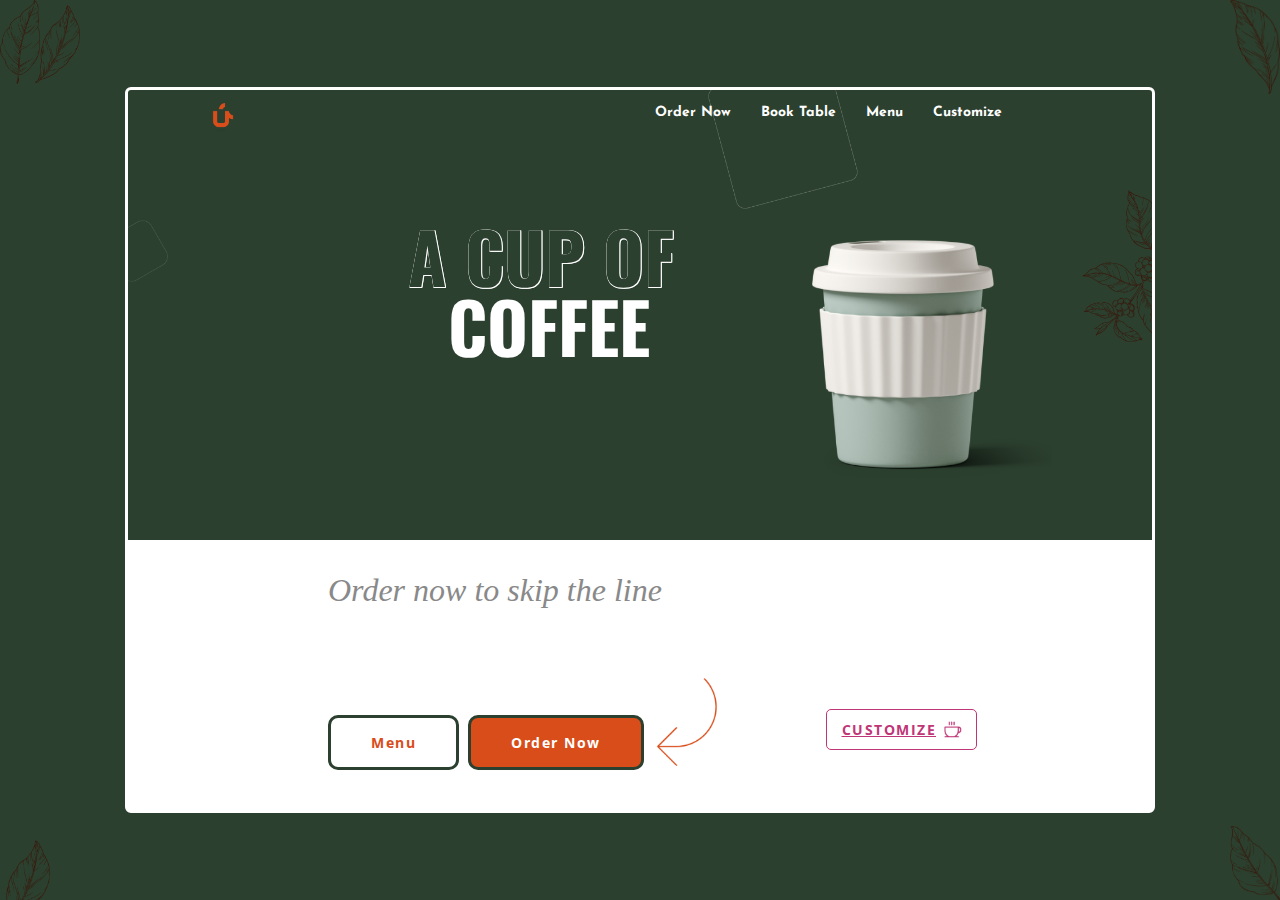
<file: A Cup Of Coffee/index.html>
<!DOCTYPE html>
<html lang="en">
    <head>
        <meta charset="UTF-8" />
        <meta http-equiv="X-UA-Compatible" content="IE=edge" />
        <meta name="viewport" content="width=device-width, initial-scale=1.0" />
        <link rel="stylesheet" href="css/reset.css" />
        <link rel="stylesheet" href="css/style.css" />
        <link href="https://fonts.googleapis.com/css2?family=Josefin+Sans:wght@100&family=Open+Sans:wght@300&family=Oswald:wght@200&display=swap" rel="stylesheet"> 
        <title>A Cup of Coffee</title>
    </head>
    <body>
        <div class="container">
            <img id="logo" src="resources/Coffee-logo.png" alt="">
            <nav>
                <li><a href="http://">Order Now</a></li>
                <li><a href="http://">Book Table</a></li>
                <li><a href="http://">Menu</a></li>
                <li><a href="http://">Customize</a></li>
            </nav>
            <main>
                <div id="slogan">
                    <h2 id="slogan__top">A CUP OF</h2>
                    <h2 id="slogan__bottom">COFFEE</h2>
                    <img id="big-cup"src="resources/coffee-cup.png" alt="">
                </div>
                <div id="divider">
                    <h3>Order now to skip the line</h3>
                    <button id="menu" type="submit">Menu</button>
                    <button id="order" type="submit">Order Now</button>
                    <button id="custom-btn" type="submit">CUSTOMIZE</button>
                    <img id="arrow" src="resources/ArrowArcRight.png" alt="" >
                    <img id="custom-icon"src="resources/Coffee.png" alt="">
                </div>
            </main>
            <img id="rect-1" src="resources/Rectangle 3.png" alt="">
            <img id="rect-2" src="resources/Rectangle 4.png" alt="">
            <img id="svg-1" src="resources/Vector(1).png" alt="">
        </div>
        <img id="svg-2" src="resources/Vector(2).png" alt="">
        <img id="svg-3" src="resources/Vector(3).png" alt="">
        <img id="svg-4" src="resources/Vector(4).png" alt="">
        <img id="svg-5" src="resources/Vector(5).png" alt="">
        <img id="svg-6" src="resources/Vector(6).png" alt="">
    </body>
</html>
</file>
<file: A Cup Of Coffee/css/style.css>
/* Main Containers */

html {
    background-color: #2c402f;
}

body {
    width: 100vw;
    height: 100vh;
    display: flex;
    justify-content: center;
    align-items: center;
    position: relative;
}

.container {
    width: 80vw;
    height: 80vh;
    border: 3px solid #fff;
    display: flex;
    justify-content: center;
    align-items: center;
    border-radius: 6px;
    position: relative;
}

.container, nav, main {
    display: flex;
    position: relative;
}

main {
    flex-wrap: wrap;
    flex-basis: 100%;
}

/* Absolute Positions */

nav, #logo, #slogan__top, #slogan__bottom, #big-cup, #menu, #order, #custom-btn, 
#custom-icon, #arrow, #rect-1, #rect-2, #svg-1, #svg-2, #svg-3, #svg-4, #svg-5, #svg-6 {
    position: absolute;
}

/* Navigation and Logo */

nav {
    gap: 30px;
    top: 15px;
    right: 150px;
}

li {
    list-style: none;
    font-weight: bold;
    font-size: 14px;
}

a {
    text-decoration: none;
    font-weight: bold;
    font-family: "Josefin Sans", sans-serif;
    color: #ffffff;
    letter-spacing: 1.5;
}

#logo {
    width: 30px;
    top: 10px;
    left: 80px;
}

/* Top Content Part */

h2 {
    font-size: 70px;
    font-weight: bold;
    font-family: Oswald, sans-serif;
}

div > h2:nth-child(1) {
    color: #2c402f;
    text-shadow: -0.5px 0.5px 0 #fff, 0.5px 0.5px 0 #fff, 0.5px -0.5px 0 #fff,
        -0.5px -0.5px 0 #fff;
}

div > h2:nth-child(2) {
    color: #fff;
}

#big-cup {
    height: 250px;
    top: 150px;
    right: 100px;
}

#slogan {
    flex: 1 0 100%;
    height: 50vh;
    position: relative;
}

#slogan__top {
    left: 280px;
    top: 130px;
}

#slogan__bottom {
    left: 320px;
    top: 200px;
    
}

/* Bottom Content Part*/

h3 {
    color: #898989;
    font-style: italic;
    font-size: 32px;
    line-height: 100px;
    text-align: left;
    padding-left: 200px;
}

button {
    font-family: 'Open Sans', sans-serif;
    font-size: 14px;
    font-weight: bold;
    letter-spacing: 1.5px;
}

#divider {
    background-color: #fff;
    flex: 1 0 100%;
    height: 30vh;
}

#menu {
    background-color: #fff;
    color: #d94d1a;
    padding: 15px 40px;
    border-radius: 10px;
    border: 3.5px solid #2C402F;

    left: 200px;
    bottom: 40px;
}

#order {
    background-color: #d94d1a;
    color: #fff;
    padding: 15px 40px;
    border-radius: 10px;
    border: 3.5px solid #2C402F;

    left: 340px;
    bottom: 40px;
}

#custom-btn {
    background-color: #fff;
    color: #bf3676;
    border: 1.5px solid #bf3676;
    text-decoration: underline;
    border-radius: 5px;
    padding: 10px 40px 10px 15px;

    right: 175px;
    bottom: 60px;
}

#custom-icon {
    height: 20px;
    right: 190px;
    bottom: 70px;
}

#arrow {
    height: 150px;
    left: 490px;
    bottom: 12px;
}

/* SVGs and Images across the page */

#rect-1 {
    width: 40px;
    left:0px;
    top: 130px;
    opacity: 0.5;
}

#rect-2 {
    width: 150px;
    top:0px;
    left: 580px;
}

#svg-1 {
    width: 70px;
    right: 0px;
    top: 100px;
}

#svg-2 {
    width: 50px;
    left: 0px;
    bottom: 0px;
}

#svg-3 {
    width: 50px;
    right: 0px;
    top: 0px;
}

#svg-4 {
    width: 45px;
    left: 35px;
    top: 5px;
}

#svg-5 {
    width: 40px;
    left: 0px;
    top: 0px;
}

#svg-6 {
    width: 50px;
    right: 0px;
    bottom: 0px;
}
</file>
